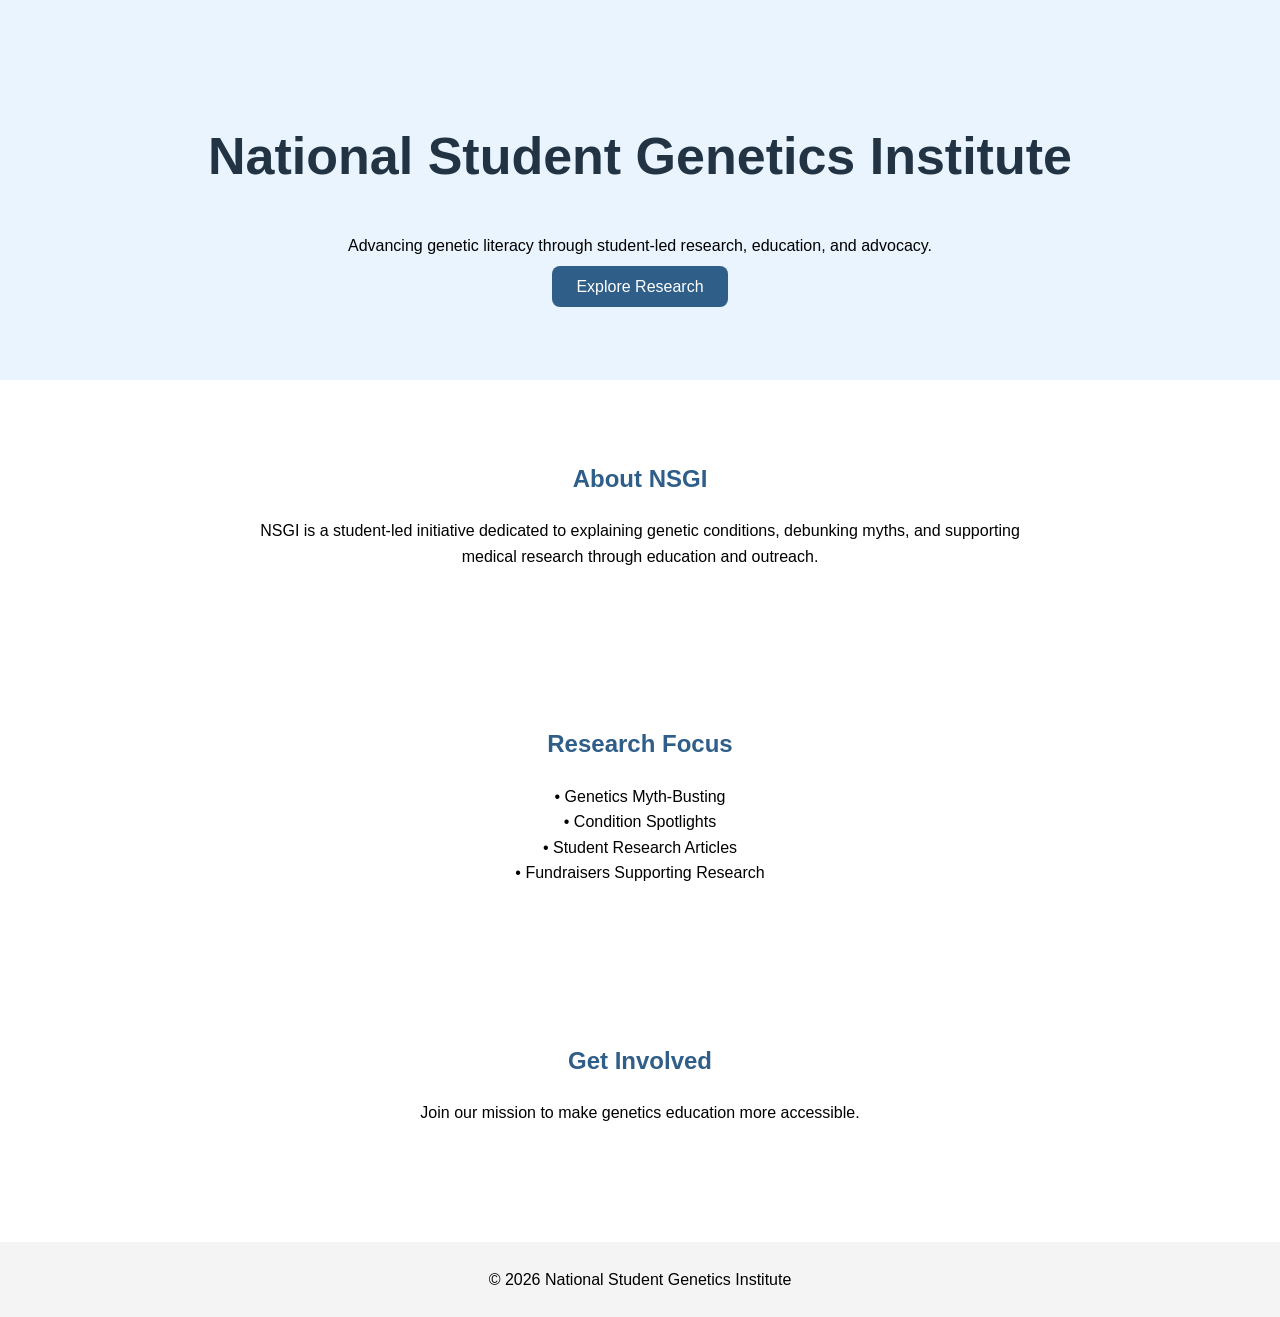
<file: index.html>
<!DOCTYPE html>
<html>
<head>
<title>National Student Genetics Institute</title>
<style>
body{
font-family:Arial;
margin:0;
line-height:1.6;
text-align:center;
}

header{
background:#eaf4ff;
padding:80px 20px;
}

section{
padding:60px 20px;
max-width:800px;
margin:auto;
}

h1{
font-size:52px;
color:#234;
}

h2{
color:#2f5e88;
}

.button{
background:#2f5e88;
color:white;
padding:12px 24px;
text-decoration:none;
border-radius:8px;
}

footer{
background:#f4f4f4;
padding:25px;
margin-top:40px;
}
</style>
</head>

<body>

<header>
<h1>National Student Genetics Institute</h1>
<p>
Advancing genetic literacy through student-led research,
education, and advocacy.
</p>

<a class="button" href="#research">Explore Research</a>
</header>

<section>
<h2>About NSGI</h2>

<p>
NSGI is a student-led initiative dedicated to explaining
genetic conditions, debunking myths, and supporting
medical research through education and outreach.
</p>
</section>

<section id="research">
<h2>Research Focus</h2>

<p>
• Genetics Myth-Busting<br>
• Condition Spotlights<br>
• Student Research Articles<br>
• Fundraisers Supporting Research
</p>
</section>

<section>
<h2>Get Involved</h2>

<p>
Join our mission to make genetics education more accessible.
</p>
</section>

<footer>
© 2026 National Student Genetics Institute
</footer>

</body>
</html>
</file>
